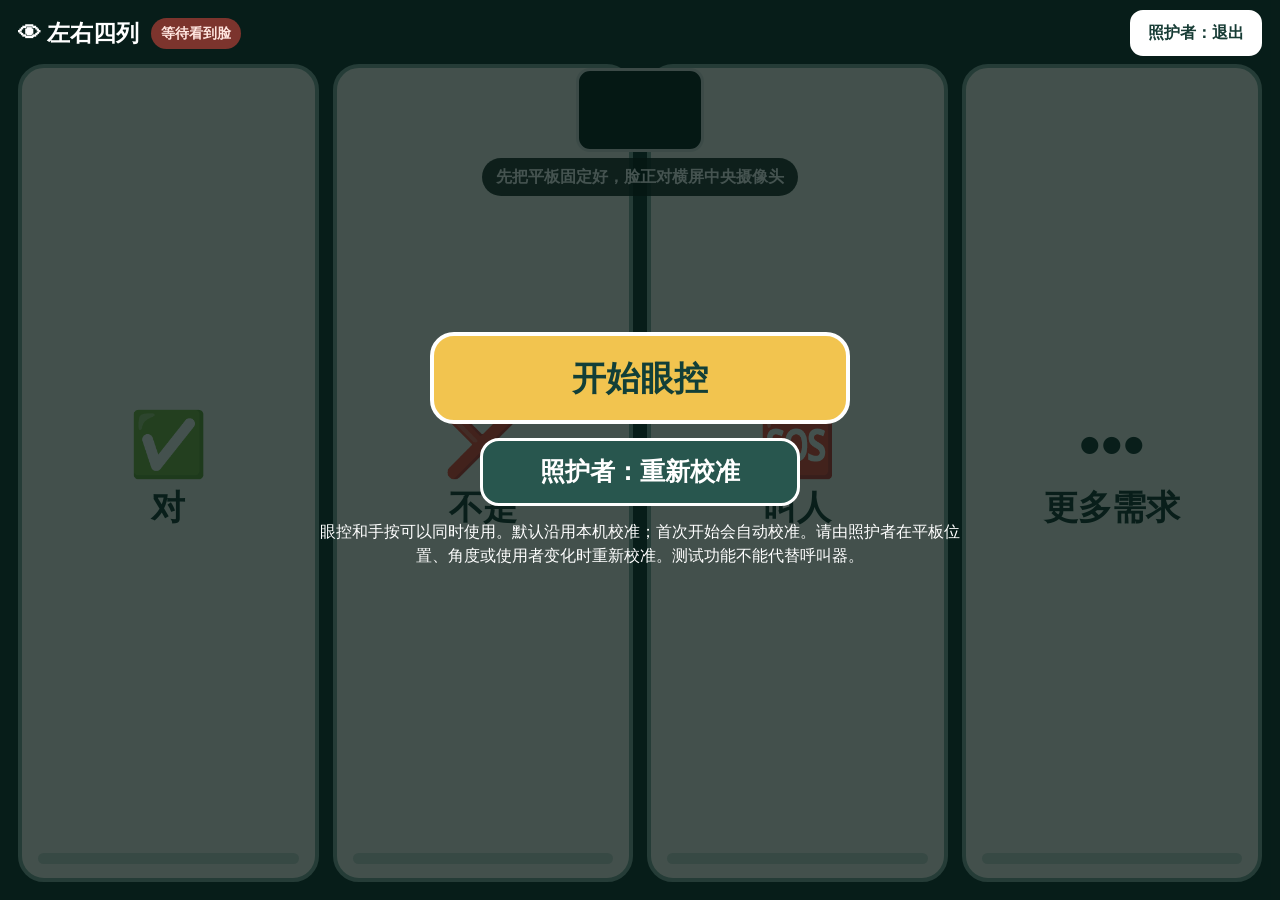
<file: index.html>
<!doctype html>
<html lang="zh-CN">
  <head>
    <meta charset="UTF-8" />
    <meta name="viewport" content="width=device-width, initial-scale=1.0" />
    <meta name="theme-color" content="#1d675a" />
    <meta name="description" content="用大按钮帮助姥爷快速表达日常需求。" />
    <link rel="manifest" href="/manifest.webmanifest" />
    <link rel="icon" href="/favicon.svg" />
    <link rel="apple-touch-icon" href="/app-icon-192.png" />
    <title>姥爷沟通</title>
    <script type="module" crossorigin src="/assets/index-CHHR0Zer.js"></script>
    <link rel="stylesheet" crossorigin href="/assets/index-DfbkJ60k.css">
  </head>
  <body>
    <div id="root"></div>
  </body>
</html>
</file>
<file: assets/index-DfbkJ60k.css>
/*! tailwindcss v4.2.1 | MIT License | https://tailwindcss.com */
@layer properties{@supports (((-webkit-hyphens:none)) and (not (margin-trim:inline))) or ((-moz-orient:inline) and (not (color:rgb(from red r g b)))){*,:before,:after,::backdrop{--tw-rotate-x:initial;--tw-rotate-y:initial;--tw-rotate-z:initial;--tw-skew-x:initial;--tw-skew-y:initial;--tw-border-style:solid;--tw-ordinal:initial;--tw-slashed-zero:initial;--tw-numeric-figure:initial;--tw-numeric-spacing:initial;--tw-numeric-fraction:initial;--tw-shadow:0 0 #0000;--tw-shadow-color:initial;--tw-shadow-alpha:100%;--tw-inset-shadow:0 0 #0000;--tw-inset-shadow-color:initial;--tw-inset-shadow-alpha:100%;--tw-ring-color:initial;--tw-ring-shadow:0 0 #0000;--tw-inset-ring-color:initial;--tw-inset-ring-shadow:0 0 #0000;--tw-ring-inset:initial;--tw-ring-offset-width:0px;--tw-ring-offset-color:#fff;--tw-ring-offset-shadow:0 0 #0000;--tw-outline-style:solid;--tw-blur:initial;--tw-brightness:initial;--tw-contrast:initial;--tw-grayscale:initial;--tw-hue-rotate:initial;--tw-invert:initial;--tw-opacity:initial;--tw-saturate:initial;--tw-sepia:initial;--tw-drop-shadow:initial;--tw-drop-shadow-color:initial;--tw-drop-shadow-alpha:100%;--tw-drop-shadow-size:initial;--tw-backdrop-blur:initial;--tw-backdrop-brightness:initial;--tw-backdrop-contrast:initial;--tw-backdrop-grayscale:initial;--tw-backdrop-hue-rotate:initial;--tw-backdrop-invert:initial;--tw-backdrop-opacity:initial;--tw-backdrop-saturate:initial;--tw-backdrop-sepia:initial;--tw-ease:initial}}}@layer theme{:root,:host{--font-sans:ui-sans-serif, system-ui, sans-serif, "Apple Color Emoji", "Segoe UI Emoji", "Segoe UI Symbol", "Noto Color Emoji";--font-mono:ui-monospace, SFMono-Regular, Menlo, Monaco, Consolas, "Liberation Mono", "Courier New", monospace;--color-white:#fff;--spacing:.25rem;--ease-in:cubic-bezier(.4, 0, 1, 1);--ease-out:cubic-bezier(0, 0, .2, 1);--ease-in-out:cubic-bezier(.4, 0, .2, 1);--default-transition-duration:.15s;--default-transition-timing-function:cubic-bezier(.4, 0, .2, 1);--default-font-family:var(--font-sans);--default-mono-font-family:var(--font-mono)}}@layer base{*,:after,:before,::backdrop{box-sizing:border-box;border:0 solid;margin:0;padding:0}::file-selector-button{box-sizing:border-box;border:0 solid;margin:0;padding:0}html,:host{-webkit-text-size-adjust:100%;tab-size:4;line-height:1.5;font-family:var(--default-font-family,ui-sans-serif, system-ui, sans-serif, "Apple Color Emoji", "Segoe UI Emoji", "Segoe UI Symbol", "Noto Color Emoji");font-feature-settings:var(--default-font-feature-settings,normal);font-variation-settings:var(--default-font-variation-settings,normal);-webkit-tap-highlight-color:transparent}hr{height:0;color:inherit;border-top-width:1px}abbr:where([title]){-webkit-text-decoration:underline dotted;text-decoration:underline dotted}h1,h2,h3,h4,h5,h6{font-size:inherit;font-weight:inherit}a{color:inherit;-webkit-text-decoration:inherit;-webkit-text-decoration:inherit;-webkit-text-decoration:inherit;-webkit-text-decoration:inherit;text-decoration:inherit}b,strong{font-weight:bolder}code,kbd,samp,pre{font-family:var(--default-mono-font-family,ui-monospace, SFMono-Regular, Menlo, Monaco, Consolas, "Liberation Mono", "Courier New", monospace);font-feature-settings:var(--default-mono-font-feature-settings,normal);font-variation-settings:var(--default-mono-font-variation-settings,normal);font-size:1em}small{font-size:80%}sub,sup{vertical-align:baseline;font-size:75%;line-height:0;position:relative}sub{bottom:-.25em}sup{top:-.5em}table{text-indent:0;border-color:inherit;border-collapse:collapse}:-moz-focusring{outline:auto}progress{vertical-align:baseline}summary{display:list-item}ol,ul,menu{list-style:none}img,svg,video,canvas,audio,iframe,embed,object{vertical-align:middle;display:block}img,video{max-width:100%;height:auto}button,input,select,optgroup,textarea{font:inherit;font-feature-settings:inherit;font-variation-settings:inherit;letter-spacing:inherit;color:inherit;opacity:1;background-color:#0000;border-radius:0}::file-selector-button{font:inherit;font-feature-settings:inherit;font-variation-settings:inherit;letter-spacing:inherit;color:inherit;opacity:1;background-color:#0000;border-radius:0}:where(select:is([multiple],[size])) optgroup{font-weight:bolder}:where(select:is([multiple],[size])) optgroup option{padding-inline-start:20px}::file-selector-button{margin-inline-end:4px}::placeholder{opacity:1}@supports (not ((-webkit-appearance:-apple-pay-button))) or (contain-intrinsic-size:1px){::placeholder{color:currentColor}@supports (color:color-mix(in lab, red, red)){::placeholder{color:color-mix(in oklab, currentcolor 50%, transparent)}}}textarea{resize:vertical}::-webkit-search-decoration{-webkit-appearance:none}::-webkit-date-and-time-value{min-height:1lh;text-align:inherit}::-webkit-datetime-edit{display:inline-flex}::-webkit-datetime-edit-fields-wrapper{padding:0}::-webkit-datetime-edit{padding-block:0}::-webkit-datetime-edit-year-field{padding-block:0}::-webkit-datetime-edit-month-field{padding-block:0}::-webkit-datetime-edit-day-field{padding-block:0}::-webkit-datetime-edit-hour-field{padding-block:0}::-webkit-datetime-edit-minute-field{padding-block:0}::-webkit-datetime-edit-second-field{padding-block:0}::-webkit-datetime-edit-millisecond-field{padding-block:0}::-webkit-datetime-edit-meridiem-field{padding-block:0}::-webkit-calendar-picker-indicator{line-height:1}:-moz-ui-invalid{box-shadow:none}button,input:where([type=button],[type=reset],[type=submit]){appearance:button}::file-selector-button{appearance:button}::-webkit-inner-spin-button{height:auto}::-webkit-outer-spin-button{height:auto}[hidden]:where(:not([hidden=until-found])){display:none!important}}@layer components;@layer utilities{.\@container{container-type:inline-size}.collapse{visibility:collapse}.invisible{visibility:hidden}.visible{visibility:visible}.absolute{position:absolute}.fixed{position:fixed}.relative{position:relative}.static{position:static}.sticky{position:sticky}.-start{inset-inline-start:calc(var(--spacing) * -1)}.start{inset-inline-start:var(--spacing)}.start\!{inset-inline-start:var(--spacing)!important}.-end{inset-inline-end:calc(var(--spacing) * -1)}.end{inset-inline-end:var(--spacing)}.end\!{inset-inline-end:var(--spacing)!important}.isolate{isolation:isolate}.isolate\!{isolation:isolate!important}.z-5{z-index:5}.container{width:100%}@media (width>=40rem){.container{max-width:40rem}}@media (width>=48rem){.container{max-width:48rem}}@media (width>=64rem){.container{max-width:64rem}}@media (width>=80rem){.container{max-width:80rem}}@media (width>=96rem){.container{max-width:96rem}}.m-1{margin:calc(var(--spacing) * 1)}.m-4{margin:calc(var(--spacing) * 4)}.m-9{margin:calc(var(--spacing) * 9)}.\!flex{display:flex!important}.block{display:block}.block\!{display:block!important}.contents{display:contents}.flex{display:flex}.flow-root{display:flow-root}.grid{display:grid}.hidden{display:none}.inline{display:inline}.inline\!{display:inline!important}.inline-block{display:inline-block}.inline-flex{display:inline-flex}.inline-grid{display:inline-grid}.inline-table{display:inline-table}.list-item{display:list-item}.table{display:table}.table\!{display:table!important}.table-caption{display:table-caption}.table-cell{display:table-cell}.table-column{display:table-column}.table-column-group{display:table-column-group}.table-footer-group{display:table-footer-group}.table-header-group{display:table-header-group}.table-row{display:table-row}.table-row-group{display:table-row-group}.h-2{height:calc(var(--spacing) * 2)}.h-3{height:calc(var(--spacing) * 3)}.h-4{height:calc(var(--spacing) * 4)}.h-6{height:calc(var(--spacing) * 6)}.h-8{height:calc(var(--spacing) * 8)}.h-min{height:min-content}.w-5{width:calc(var(--spacing) * 5)}.flex-shrink,.shrink{flex-shrink:1}.flex-grow,.grow{flex-grow:1}.border-collapse{border-collapse:collapse}.transform{transform:var(--tw-rotate-x,) var(--tw-rotate-y,) var(--tw-rotate-z,) var(--tw-skew-x,) var(--tw-skew-y,)}.transform\!{transform:var(--tw-rotate-x,) var(--tw-rotate-y,) var(--tw-rotate-z,) var(--tw-skew-x,) var(--tw-skew-y,)!important}.resize{resize:both}.flex-wrap{flex-wrap:wrap}.self-end{align-self:flex-end}.self-start{align-self:flex-start}.truncate{text-overflow:ellipsis;white-space:nowrap;overflow:hidden}.rounded{border-radius:.25rem}.border{border-style:var(--tw-border-style);border-width:1px}.bg-white{background-color:var(--color-white)}.mask-repeat{-webkit-mask-repeat:repeat;mask-repeat:repeat}.p-0{padding:calc(var(--spacing) * 0)}.p-1{padding:calc(var(--spacing) * 1)}.p-2{padding:calc(var(--spacing) * 2)}.p-3{padding:calc(var(--spacing) * 3)}.p-4{padding:calc(var(--spacing) * 4)}.p-5{padding:calc(var(--spacing) * 5)}.p-6{padding:calc(var(--spacing) * 6)}.p-9{padding:calc(var(--spacing) * 9)}.p-42{padding:calc(var(--spacing) * 42)}.text-wrap{text-wrap:wrap}.break-all{word-break:break-all}.capitalize{text-transform:capitalize}.lowercase{text-transform:lowercase}.uppercase{text-transform:uppercase}.italic{font-style:italic}.diagonal-fractions{--tw-numeric-fraction:diagonal-fractions;font-variant-numeric:var(--tw-ordinal,) var(--tw-slashed-zero,) var(--tw-numeric-figure,) var(--tw-numeric-spacing,) var(--tw-numeric-fraction,)}.lining-nums{--tw-numeric-figure:lining-nums;font-variant-numeric:var(--tw-ordinal,) var(--tw-slashed-zero,) var(--tw-numeric-figure,) var(--tw-numeric-spacing,) var(--tw-numeric-fraction,)}.oldstyle-nums{--tw-numeric-figure:oldstyle-nums;font-variant-numeric:var(--tw-ordinal,) var(--tw-slashed-zero,) var(--tw-numeric-figure,) var(--tw-numeric-spacing,) var(--tw-numeric-fraction,)}.ordinal{--tw-ordinal:ordinal;font-variant-numeric:var(--tw-ordinal,) var(--tw-slashed-zero,) var(--tw-numeric-figure,) var(--tw-numeric-spacing,) var(--tw-numeric-fraction,)}.proportional-nums{--tw-numeric-spacing:proportional-nums;font-variant-numeric:var(--tw-ordinal,) var(--tw-slashed-zero,) var(--tw-numeric-figure,) var(--tw-numeric-spacing,) var(--tw-numeric-fraction,)}.slashed-zero{--tw-slashed-zero:slashed-zero;font-variant-numeric:var(--tw-ordinal,) var(--tw-slashed-zero,) var(--tw-numeric-figure,) var(--tw-numeric-spacing,) var(--tw-numeric-fraction,)}.stacked-fractions{--tw-numeric-fraction:stacked-fractions;font-variant-numeric:var(--tw-ordinal,) var(--tw-slashed-zero,) var(--tw-numeric-figure,) var(--tw-numeric-spacing,) var(--tw-numeric-fraction,)}.tabular-nums{--tw-numeric-spacing:tabular-nums;font-variant-numeric:var(--tw-ordinal,) var(--tw-slashed-zero,) var(--tw-numeric-figure,) var(--tw-numeric-spacing,) var(--tw-numeric-fraction,)}.line-through{text-decoration-line:line-through}.overline{text-decoration-line:overline}.underline{text-decoration-line:underline}.antialiased{-webkit-font-smoothing:antialiased;-moz-osx-font-smoothing:grayscale}.subpixel-antialiased{-webkit-font-smoothing:auto;-moz-osx-font-smoothing:auto}.shadow{--tw-shadow:0 1px 3px 0 var(--tw-shadow-color,#0000001a), 0 1px 2px -1px var(--tw-shadow-color,#0000001a);box-shadow:var(--tw-inset-shadow), var(--tw-inset-ring-shadow), var(--tw-ring-offset-shadow), var(--tw-ring-shadow), var(--tw-shadow)}.ring{--tw-ring-shadow:var(--tw-ring-inset,) 0 0 0 calc(1px + var(--tw-ring-offset-width)) var(--tw-ring-color,currentcolor);box-shadow:var(--tw-inset-shadow), var(--tw-inset-ring-shadow), var(--tw-ring-offset-shadow), var(--tw-ring-shadow), var(--tw-shadow)}.outline{outline-style:var(--tw-outline-style);outline-width:1px}.blur{--tw-blur:blur(8px);filter:var(--tw-blur,) var(--tw-brightness,) var(--tw-contrast,) var(--tw-grayscale,) var(--tw-hue-rotate,) var(--tw-invert,) var(--tw-saturate,) var(--tw-sepia,) var(--tw-drop-shadow,)}.drop-shadow{--tw-drop-shadow-size:drop-shadow(0 1px 2px var(--tw-drop-shadow-color,#0000001a)) drop-shadow(0 1px 1px var(--tw-drop-shadow-color,#0000000f));--tw-drop-shadow:drop-shadow(0 1px 2px #0000001a) drop-shadow(0 1px 1px #0000000f);filter:var(--tw-blur,) var(--tw-brightness,) var(--tw-contrast,) var(--tw-grayscale,) var(--tw-hue-rotate,) var(--tw-invert,) var(--tw-saturate,) var(--tw-sepia,) var(--tw-drop-shadow,)}.grayscale{--tw-grayscale:grayscale(100%);filter:var(--tw-blur,) var(--tw-brightness,) var(--tw-contrast,) var(--tw-grayscale,) var(--tw-hue-rotate,) var(--tw-invert,) var(--tw-saturate,) var(--tw-sepia,) var(--tw-drop-shadow,)}.invert{--tw-invert:invert(100%);filter:var(--tw-blur,) var(--tw-brightness,) var(--tw-contrast,) var(--tw-grayscale,) var(--tw-hue-rotate,) var(--tw-invert,) var(--tw-saturate,) var(--tw-sepia,) var(--tw-drop-shadow,)}.sepia{--tw-sepia:sepia(100%);filter:var(--tw-blur,) var(--tw-brightness,) var(--tw-contrast,) var(--tw-grayscale,) var(--tw-hue-rotate,) var(--tw-invert,) var(--tw-saturate,) var(--tw-sepia,) var(--tw-drop-shadow,)}.\!filter{filter:var(--tw-blur,) var(--tw-brightness,) var(--tw-contrast,) var(--tw-grayscale,) var(--tw-hue-rotate,) var(--tw-invert,) var(--tw-saturate,) var(--tw-sepia,) var(--tw-drop-shadow,)!important}.filter{filter:var(--tw-blur,) var(--tw-brightness,) var(--tw-contrast,) var(--tw-grayscale,) var(--tw-hue-rotate,) var(--tw-invert,) var(--tw-saturate,) var(--tw-sepia,) var(--tw-drop-shadow,)}.filter\!{filter:var(--tw-blur,) var(--tw-brightness,) var(--tw-contrast,) var(--tw-grayscale,) var(--tw-hue-rotate,) var(--tw-invert,) var(--tw-saturate,) var(--tw-sepia,) var(--tw-drop-shadow,)!important}.backdrop-filter{-webkit-backdrop-filter:var(--tw-backdrop-blur,) var(--tw-backdrop-brightness,) var(--tw-backdrop-contrast,) var(--tw-backdrop-grayscale,) var(--tw-backdrop-hue-rotate,) var(--tw-backdrop-invert,) var(--tw-backdrop-opacity,) var(--tw-backdrop-saturate,) var(--tw-backdrop-sepia,);backdrop-filter:var(--tw-backdrop-blur,) var(--tw-backdrop-brightness,) var(--tw-backdrop-contrast,) var(--tw-backdrop-grayscale,) var(--tw-backdrop-hue-rotate,) var(--tw-backdrop-invert,) var(--tw-backdrop-opacity,) var(--tw-backdrop-saturate,) var(--tw-backdrop-sepia,)}.transition{transition-property:color,background-color,border-color,outline-color,text-decoration-color,fill,stroke,--tw-gradient-from,--tw-gradient-via,--tw-gradient-to,opacity,box-shadow,transform,translate,scale,rotate,filter,-webkit-backdrop-filter,backdrop-filter,display,content-visibility,overlay,pointer-events;transition-timing-function:var(--tw-ease,var(--default-transition-timing-function));transition-duration:var(--tw-duration,var(--default-transition-duration))}.ease-in{--tw-ease:var(--ease-in);transition-timing-function:var(--ease-in)}.ease-in-out{--tw-ease:var(--ease-in-out);transition-timing-function:var(--ease-in-out)}.ease-out{--tw-ease:var(--ease-out);transition-timing-function:var(--ease-out)}.will-change-transform{will-change:transform}.\[area\:\%dx\%d\]{area:%dx%d}.\[arq\:�\]{arq:�}.\[channels\:�\]{channels:�}.\[code\:�\]{code:�}.\[crc\:\%u\]{crc:%u}.\[ip\:port_cnt_gap_timeout_pktsize\]{ip:port cnt gap timeout pktsize}.\[type\:�\]{type:�}.\[uid\:�\]{uid:�}.\[value\:�\]{value:�}}:root{--ink:#16332e;--muted:#65756f;--paper:#f2f0e7;--card:#fffef8;--line:#ccd8d2;--green:#1d675a;--green-dark:#123f38;--green-soft:#dcece5;--red:#a83e31}*{box-sizing:border-box}html{background:var(--paper);min-height:100%}body{min-height:100%;color:var(--ink);background:var(--paper);margin:0;font-family:Arial,PingFang SC,Microsoft YaHei,sans-serif}button{font:inherit;color:inherit;cursor:pointer;-webkit-tap-highlight-color:transparent;touch-action:manipulation}button:focus-visible{outline-offset:4px;outline:6px solid #f0b83e}.communicator-shell{min-height:100dvh;padding:58px clamp(14px,3.5vw,46px) max(18px,env(safe-area-inset-bottom));background:radial-gradient(circle at 88% 0%, #d6eae0d1, transparent 28%), var(--paper);position:relative}.communicator-shell.home-view{flex-direction:column;height:100dvh;min-height:0;display:flex;overflow:hidden}.fullscreen-control{z-index:5;border:2px solid var(--line);color:#61746e;background:#fffef8d6;border-radius:12px;width:48px;height:48px;padding:0;font-size:22px;font-weight:900;position:absolute;top:10px;right:clamp(14px,3.5vw,46px)}.eye-control{z-index:5;min-height:48px;color:var(--green);background:#fffef8eb;border:2px solid #8db6aa;border-radius:12px;padding:0 15px;font-size:18px;font-weight:900;position:absolute;top:10px;left:clamp(14px,3.5vw,46px)}.eye-chooser{z-index:75;color:#fff;background:#051814e6;place-items:center;padding:18px;display:grid;position:fixed;inset:0}.eye-chooser-card{background:#102d29;border:3px solid #82a79f;border-radius:28px;width:min(920px,96vw);padding:clamp(18px,3vw,32px)}.eye-chooser-card header{justify-content:space-between;align-items:center;gap:14px;display:flex}.eye-chooser-card h2{margin:0;font-size:clamp(28px,4vw,42px)}.eye-chooser-card header button{color:#173c35;background:#fff;border:2px solid #fff;border-radius:15px;min-height:56px;padding:0 22px;font-weight:900}.eye-engine-grid{grid-template-columns:repeat(3,minmax(0,1fr));gap:14px;margin-top:22px;display:grid}.eye-engine-grid button{color:#16332e;background:#f7f6ef;border:4px solid #82a79f;border-radius:23px;flex-direction:column;justify-content:center;align-items:center;gap:12px;min-height:180px;padding:18px;display:flex}.eye-engine-grid button.recommended{background:#fff8da;border-color:#f3c246}.eye-engine-grid strong{font-size:clamp(24px,3vw,34px)}.eye-engine-grid span{color:#526961;font-size:17px;font-weight:800}.eye-chooser-card p{text-align:center;margin:18px 0 0;font-weight:800}.home-grid{grid-template-rows:repeat(3,minmax(170px,1fr));grid-template-columns:repeat(2,minmax(0,1fr));gap:14px;max-width:1120px;margin:0 auto;display:grid}.home-view .home-grid{flex:auto;grid-template-rows:repeat(3,minmax(0,1fr));width:100%;min-height:0}.home-view .intent-card{min-height:0}.intent-card{border:4px solid var(--line);background:var(--card);border-radius:25px;flex-direction:column;justify-content:center;align-items:center;gap:7px;min-height:170px;padding:17px;transition:transform 80ms,border-color .14s,background .14s;display:flex;position:relative;overflow:hidden;box-shadow:0 8px 24px #1f3d350f}.intent-card:active{transform:scale(.982)}.intent-card strong{font-size:clamp(28px,4.5vw,42px);line-height:1.08}.intent-picture{place-items:center;min-height:68px;font-size:clamp(52px,8vw,76px);line-height:1;display:grid}.intent-card.more-card{color:#3c5952;background:#e7ebe6;border-style:dashed}.more-card .intent-picture{color:var(--green);letter-spacing:.08em;font-size:56px;font-weight:900}.quick-answers{grid-template-columns:repeat(3,minmax(0,1fr));gap:12px;max-width:1120px;margin:14px auto 0;display:grid}.quick{background:var(--card);border:4px solid;border-radius:22px;justify-content:center;align-items:center;gap:12px;min-height:104px;display:flex}.quick span{font-size:36px}.quick strong{font-size:clamp(28px,3.8vw,38px)}.quick.yes{color:#17614e;background:#e4f1eb;border-color:#8cbcab}.quick.no{color:#8c392f;background:#f7e4df;border-color:#d8a39a}.quick.help{color:#fff;background:var(--red);border-color:#8f3329}.more-view{max-width:1120px;margin:18px auto 0}.hierarchy-header{align-items:center;gap:18px;min-height:60px;margin-bottom:16px;padding-right:48px;display:flex}.hierarchy-header button{min-height:68px;color:var(--green);background:var(--card);border:3px solid #8db6aa;border-radius:17px;padding:0 22px;font-size:22px;font-weight:900}.hierarchy-nav{gap:9px;display:flex}.hierarchy-header h1{letter-spacing:-.04em;margin:0;font-size:clamp(34px,5vw,52px)}.category-grid{grid-template-columns:repeat(2,minmax(0,1fr));gap:14px;display:grid}.category-card{border:4px solid var(--line);background:var(--card);border-radius:24px;flex-direction:column;justify-content:center;align-items:center;gap:8px;min-height:175px;padding:18px;display:flex}.category-card>span{font-size:clamp(48px,7vw,68px);line-height:1}.category-card strong{font-size:clamp(25px,4vw,36px)}.directory-grid{grid-template-columns:repeat(3,minmax(0,1fr));gap:12px;display:grid}.intent-card.compact{min-height:158px;padding:14px}.intent-card.compact .intent-picture{min-height:54px;font-size:48px}.intent-card.compact strong{font-size:clamp(20px,2.7vw,28px)}.expression-screen{z-index:50;color:#fff;background:#123f38;flex-direction:column;justify-content:space-between;align-items:center;padding:clamp(22px,5vw,64px);display:flex;position:fixed;inset:0}.expression-screen.urgent{background:#842f26}.expression-screen.cool{background:#245b70}.expression-screen.warm{background:#714b1c}.expression-screen.yes{background:#145c49}.expression-screen.no{background:#813229}.expression-content{text-align:center;flex-direction:column;flex:1;justify-content:center;align-items:center;width:100%;display:flex}.expression-picture{margin:2vh 0;font-size:clamp(100px,23vh,210px);line-height:1}.expression-content h2{letter-spacing:-.045em;max-width:1100px;margin:0;font-size:clamp(52px,9vw,112px);line-height:1.06}.expression-actions{grid-template-columns:1fr 1fr;gap:12px;width:100%;max-width:900px;display:grid}.expression-actions button{border:3px solid #fff;border-radius:20px;min-height:80px;font-size:clamp(20px,2.8vw,31px);font-weight:900}.repeat-speech{color:#155243;background:#fff}.return-from-expression{color:#422d08;background:#f2c44f;border-color:#f2c44f!important}.eye-screen{z-index:80;color:#fff;background:#102d29;min-height:100dvh;padding:64px 18px 18px;position:fixed;inset:0;overflow:hidden}.eye-header{z-index:10;justify-content:space-between;align-items:center;gap:12px;display:flex;position:absolute;top:10px;left:18px;right:18px}.eye-header>div{align-items:center;gap:12px;display:flex}.eye-header strong{font-size:23px}.eye-header button{color:#173c35;background:#fff;border:2px solid #fff;border-radius:13px;min-height:46px;padding:0 16px;font-weight:900}.eye-header-actions{gap:8px;display:flex}.face-status{color:#ffe5df;background:#7c342d;border-radius:999px;padding:5px 10px;font-size:14px;font-weight:900}.face-status.found{color:#123f38;background:#bfe9d7}.eye-camera{z-index:2;object-fit:cover;background:#071a17;border:3px solid #ffffffdb;border-radius:14px;width:128px;height:84px;position:absolute;top:68px;left:50%;transform:translate(-50%)scaleX(-1)}.eye-camera.setup-only-hidden{display:none}.eye-message{z-index:3;text-align:center;color:#fff;background:#041411d6;border-radius:999px;max-width:72vw;padding:7px 14px;font-size:16px;font-weight:900;position:absolute;top:158px;left:50%;transform:translate(-50%)}.phase-tracking .eye-message:not(.announcement){font-size:15px;top:68px}.eye-message.announcement{background:#123f38;border:3px solid #f2c44f;border-radius:18px;max-width:86vw;padding:10px 22px;font-size:clamp(24px,3.6vw,38px)}.eye-zones{grid-template-rows:repeat(2,minmax(0,1fr));grid-template-columns:repeat(2,minmax(0,1fr));gap:14px;height:100%;display:grid;position:relative}.eye-horizontal .eye-zones{grid-template-rows:minmax(0,1fr);grid-template-columns:repeat(4,minmax(0,1fr))}.eye-horizontal .eye-zone>strong{text-align:center;max-width:100%;font-size:clamp(22px,2.7vw,34px)}.eye-stable.eye-grid-3 .eye-zones{grid-template-rows:repeat(3,minmax(0,1fr));grid-template-columns:repeat(3,minmax(0,1fr));gap:9px}.eye-stable.eye-grid-3 .eye-zone{border-radius:19px}.eye-stable.eye-grid-3 .eye-zone>span{font-size:clamp(30px,5.5vh,48px)}.eye-stable.eye-grid-3 .eye-zone>strong{text-align:center;font-size:clamp(20px,2.5vw,30px)}.eye-zone{appearance:none;color:#16332e;background:#f7f6ef;border:4px solid #82a79f;border-radius:26px;flex-direction:column;justify-content:center;align-items:center;gap:6px;width:100%;height:100%;padding:12px;transition:opacity .15s,border-color .15s,box-shadow .15s;display:flex;position:relative;overflow:hidden}.eye-zone>span{font-size:clamp(44px,7vh,70px);line-height:1}.eye-zone>strong{font-size:clamp(25px,4vw,42px)}.eye-zone.dimmed{opacity:.3}.eye-zone.calibrating{border-color:#f3c246;box-shadow:inset 0 0 0 7px #f3c24657}.eye-zone.focused{border-color:#4ce0ad;box-shadow:inset 0 0 0 8px #4ce0ad57}.eye-zone.focused:after{color:#fff;content:"继续看";background:#176f5a;border-radius:999px;padding:5px 12px;font-size:16px;font-weight:900;position:absolute;top:14px;left:50%;transform:translate(-50%)}.eye-zone.disabled{opacity:.38}.eye-target{background:#173c35;border:7px solid #f3c246;border-radius:50%;width:34px;height:34px;position:absolute;top:50%;left:50%;transform:translate(-50%,-50%);box-shadow:0 0 0 7px #ffffffe6}.eye-progress{background:#cbd8d2;border-radius:999px;height:11px;position:absolute;bottom:14px;left:16px;right:16px;overflow:hidden}.eye-progress i{border-radius:inherit;background:#1c8b70;height:100%;transition:width 60ms linear;display:block}.eye-rest-zone{z-index:5;pointer-events:none;background:#102d29cc;border-left:3px dashed #ffffffb8;border-right:3px dashed #ffffffb8;width:9%;position:absolute;top:0;bottom:0;left:50%;transform:translate(-50%)}.eye-rest-zone span{color:#fff;background:#102d29;border:2px solid #fffc;border-radius:999px;padding:7px 12px;font-size:17px;font-weight:900;position:absolute;bottom:32px;left:50%;transform:translate(-50%)}.eye-calibration-count{z-index:7;color:#fff;pointer-events:none;background:#041411db;border-radius:999px;padding:8px 15px;font-size:20px;font-weight:900;position:absolute;bottom:34px;left:50%;transform:translate(-50%)}.eye-start-panel{z-index:4;text-align:center;background:#051814bd;flex-direction:column;justify-content:center;align-items:center;gap:14px;padding:24px;display:flex;position:absolute;inset:0}.eye-start{color:#123f38;background:#f2c44f;border:4px solid #fff;border-radius:24px;min-width:min(420px,80vw);min-height:92px;font-size:34px;font-weight:900}.eye-recalibrate-start{color:#fff;background:#28564e;border:3px solid #fff;border-radius:19px;min-width:min(320px,72vw);min-height:68px;padding:0 24px;font-size:25px;font-weight:900}.eye-start-panel small{max-width:650px;font-size:16px;line-height:1.5}.eye-loading{z-index:4;background:#051814c7;place-items:center;font-size:30px;font-weight:900;display:grid;position:absolute;inset:0}.lab-calibration{z-index:1;pointer-events:none;background:#05181461;position:absolute;inset:0}.phase-calibrating .eye-zones{opacity:.58}.lab-calibration>strong{background:#0000008f;border-radius:999px;padding:7px 14px;position:absolute;bottom:20px;left:50%;transform:translate(-50%)}.lab-target{z-index:2;background:#f3c246;border:8px solid #fff;border-radius:50%;width:58px;height:58px;position:absolute;overflow:hidden;transform:translate(-50%,-50%);box-shadow:0 4px 24px #0000008c}.lab-target i{transform-origin:0;background:#16d99a;height:11px;position:absolute;bottom:0;left:0;right:0}.webgazer-placeholder{display:none}#webgazerVideoContainer{background:#071a17;border:3px solid #ffffffdb;border-radius:14px;transform:translate(-50%);z-index:6!important;width:128px!important;height:84px!important;top:68px!important;left:50%!important;overflow:hidden!important}#webgazerVideoFeed,#webgazerVideoCanvas,#webgazerFaceOverlay,#webgazerFaceFeedbackBox{object-fit:cover!important;width:128px!important;height:84px!important}.eye-experimental .eye-zone{cursor:pointer}.eye-experimental.eye-grid-3 .eye-zones{grid-template-rows:repeat(3,minmax(0,1fr));grid-template-columns:repeat(3,minmax(0,1fr));gap:9px}.eye-experimental.eye-grid-3 .eye-zone{border-radius:19px}.eye-experimental.eye-grid-3 .eye-zone>span{font-size:clamp(30px,5.5vh,48px)}.eye-experimental.eye-grid-3 .eye-zone>strong{text-align:center;font-size:clamp(20px,2.5vw,30px)}@media (width>=900px){.communicator-shell{height:100vh;overflow:auto}.category-grid{grid-template-columns:repeat(4,minmax(0,1fr))}}@media (orientation:landscape) and (width>=700px),(width>=900px){.home-view .home-grid{grid-template-rows:repeat(2,minmax(0,1fr));grid-template-columns:repeat(3,minmax(0,1fr))}}@media (orientation:landscape) and (width>=700px){.communicator-shell.more-shell{flex-direction:column;height:100dvh;min-height:0;display:flex;overflow:hidden}.more-shell .more-view{flex-direction:column;flex:auto;width:100%;min-height:0;display:flex}.more-shell .category-grid,.more-shell .directory-grid{flex:auto;grid-auto-rows:minmax(0,1fr);min-height:0}.more-shell .category-card,.more-shell .intent-card.compact{min-height:0}}@media (width<=720px){.communicator-shell{padding:54px 10px 22px}.fullscreen-control{top:7px;right:10px}.eye-control{top:7px;left:10px}.home-grid{grid-template-rows:repeat(3,minmax(128px,1fr));gap:9px}.intent-card{border-width:3px;border-radius:18px;min-height:128px;padding:10px}.intent-picture{min-height:47px;font-size:43px}.intent-card strong{font-size:clamp(23px,7vw,31px)}.more-card .intent-picture{font-size:41px}.quick-answers{gap:7px;margin-top:9px}.quick{border-radius:18px;gap:7px;min-height:84px}.quick span{font-size:28px}.quick strong{font-size:27px}.more-view{margin-top:0}.hierarchy-header{gap:10px;min-height:48px;margin-bottom:10px;padding-right:42px}.hierarchy-header button{min-height:62px;padding:0 16px;font-size:19px}.hierarchy-nav{gap:6px}.hierarchy-header h1{font-size:30px}.category-grid{gap:9px}.category-card{border-width:3px;border-radius:18px;min-height:132px;padding:10px}.category-card>span{font-size:42px}.category-card strong{font-size:23px}.directory-grid{grid-template-columns:repeat(2,minmax(0,1fr));gap:9px}.intent-card.compact{min-height:130px}.intent-card.compact .intent-picture{min-height:44px;font-size:40px}.intent-card.compact strong{font-size:clamp(20px,5.8vw,26px)}.expression-screen{padding:18px 11px}.expression-picture{font-size:min(30vw,125px)}.expression-content h2{font-size:clamp(44px,13vw,68px)}.expression-actions{gap:8px}.expression-actions button{border-radius:15px;min-height:62px;font-size:18px}.eye-engine-grid{grid-template-columns:1fr;gap:9px}.eye-engine-grid button{min-height:105px}}@media (orientation:landscape) and (height<=620px){.eye-chooser-card{padding:14px 20px}.eye-chooser-card h2{font-size:28px}.eye-engine-grid{grid-template-columns:repeat(3,minmax(0,1fr));gap:9px;margin-top:12px}.eye-engine-grid button{min-height:130px;padding:10px}.eye-engine-grid strong{font-size:22px}.eye-engine-grid span{font-size:14px}.eye-chooser-card p{margin-top:10px;font-size:14px}.quick{min-height:92px}.hierarchy-header button{min-height:60px}.eye-screen{padding:58px 12px 12px}.eye-header{top:6px;left:12px;right:12px}.eye-header button{min-height:44px;padding:0 12px}.eye-camera{width:104px;height:68px;top:58px}#webgazerVideoContainer{width:104px!important;height:68px!important;top:58px!important}#webgazerVideoFeed,#webgazerVideoCanvas,#webgazerFaceOverlay,#webgazerFaceFeedbackBox{width:104px!important;height:68px!important}.eye-message{font-size:14px;top:130px}.eye-zones{gap:9px}.eye-horizontal .eye-zone>strong{font-size:clamp(20px,3.1vw,28px)}.eye-zone{border-radius:19px}.eye-zone>span{font-size:clamp(34px,8vh,50px)}.eye-progress{height:8px;bottom:9px}}@media (prefers-reduced-motion:reduce){.intent-card{transition:none}}@property --tw-rotate-x{syntax:"*";inherits:false}@property --tw-rotate-y{syntax:"*";inherits:false}@property --tw-rotate-z{syntax:"*";inherits:false}@property --tw-skew-x{syntax:"*";inherits:false}@property --tw-skew-y{syntax:"*";inherits:false}@property --tw-border-style{syntax:"*";inherits:false;initial-value:solid}@property --tw-ordinal{syntax:"*";inherits:false}@property --tw-slashed-zero{syntax:"*";inherits:false}@property --tw-numeric-figure{syntax:"*";inherits:false}@property --tw-numeric-spacing{syntax:"*";inherits:false}@property --tw-numeric-fraction{syntax:"*";inherits:false}@property --tw-shadow{syntax:"*";inherits:false;initial-value:0 0 #0000}@property --tw-shadow-color{syntax:"*";inherits:false}@property --tw-shadow-alpha{syntax:"<percentage>";inherits:false;initial-value:100%}@property --tw-inset-shadow{syntax:"*";inherits:false;initial-value:0 0 #0000}@property --tw-inset-shadow-color{syntax:"*";inherits:false}@property --tw-inset-shadow-alpha{syntax:"<percentage>";inherits:false;initial-value:100%}@property --tw-ring-color{syntax:"*";inherits:false}@property --tw-ring-shadow{syntax:"*";inherits:false;initial-value:0 0 #0000}@property --tw-inset-ring-color{syntax:"*";inherits:false}@property --tw-inset-ring-shadow{syntax:"*";inherits:false;initial-value:0 0 #0000}@property --tw-ring-inset{syntax:"*";inherits:false}@property --tw-ring-offset-width{syntax:"<length>";inherits:false;initial-value:0}@property --tw-ring-offset-color{syntax:"*";inherits:false;initial-value:#fff}@property --tw-ring-offset-shadow{syntax:"*";inherits:false;initial-value:0 0 #0000}@property --tw-outline-style{syntax:"*";inherits:false;initial-value:solid}@property --tw-blur{syntax:"*";inherits:false}@property --tw-brightness{syntax:"*";inherits:false}@property --tw-contrast{syntax:"*";inherits:false}@property --tw-grayscale{syntax:"*";inherits:false}@property --tw-hue-rotate{syntax:"*";inherits:false}@property --tw-invert{syntax:"*";inherits:false}@property --tw-opacity{syntax:"*";inherits:false}@property --tw-saturate{syntax:"*";inherits:false}@property --tw-sepia{syntax:"*";inherits:false}@property --tw-drop-shadow{syntax:"*";inherits:false}@property --tw-drop-shadow-color{syntax:"*";inherits:false}@property --tw-drop-shadow-alpha{syntax:"<percentage>";inherits:false;initial-value:100%}@property --tw-drop-shadow-size{syntax:"*";inherits:false}@property --tw-backdrop-blur{syntax:"*";inherits:false}@property --tw-backdrop-brightness{syntax:"*";inherits:false}@property --tw-backdrop-contrast{syntax:"*";inherits:false}@property --tw-backdrop-grayscale{syntax:"*";inherits:false}@property --tw-backdrop-hue-rotate{syntax:"*";inherits:false}@property --tw-backdrop-invert{syntax:"*";inherits:false}@property --tw-backdrop-opacity{syntax:"*";inherits:false}@property --tw-backdrop-saturate{syntax:"*";inherits:false}@property --tw-backdrop-sepia{syntax:"*";inherits:false}@property --tw-ease{syntax:"*";inherits:false}
</file>
